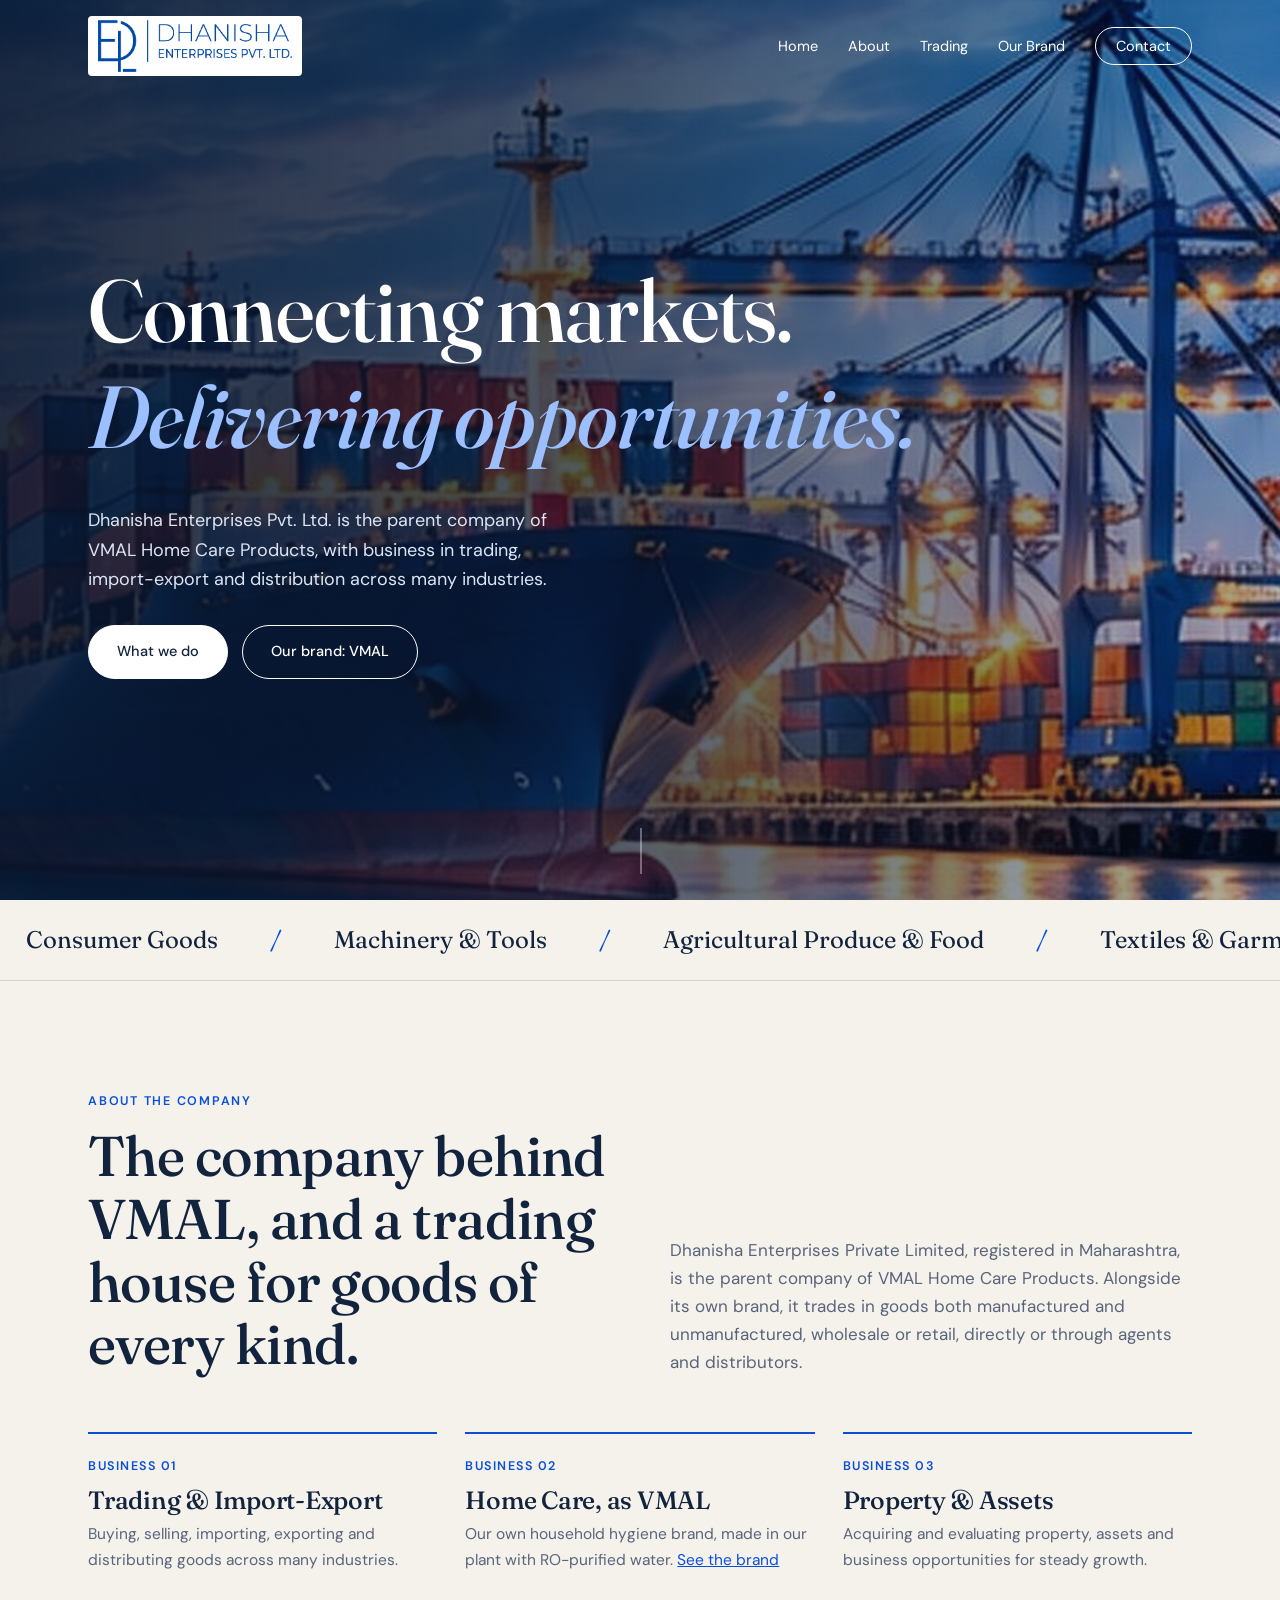
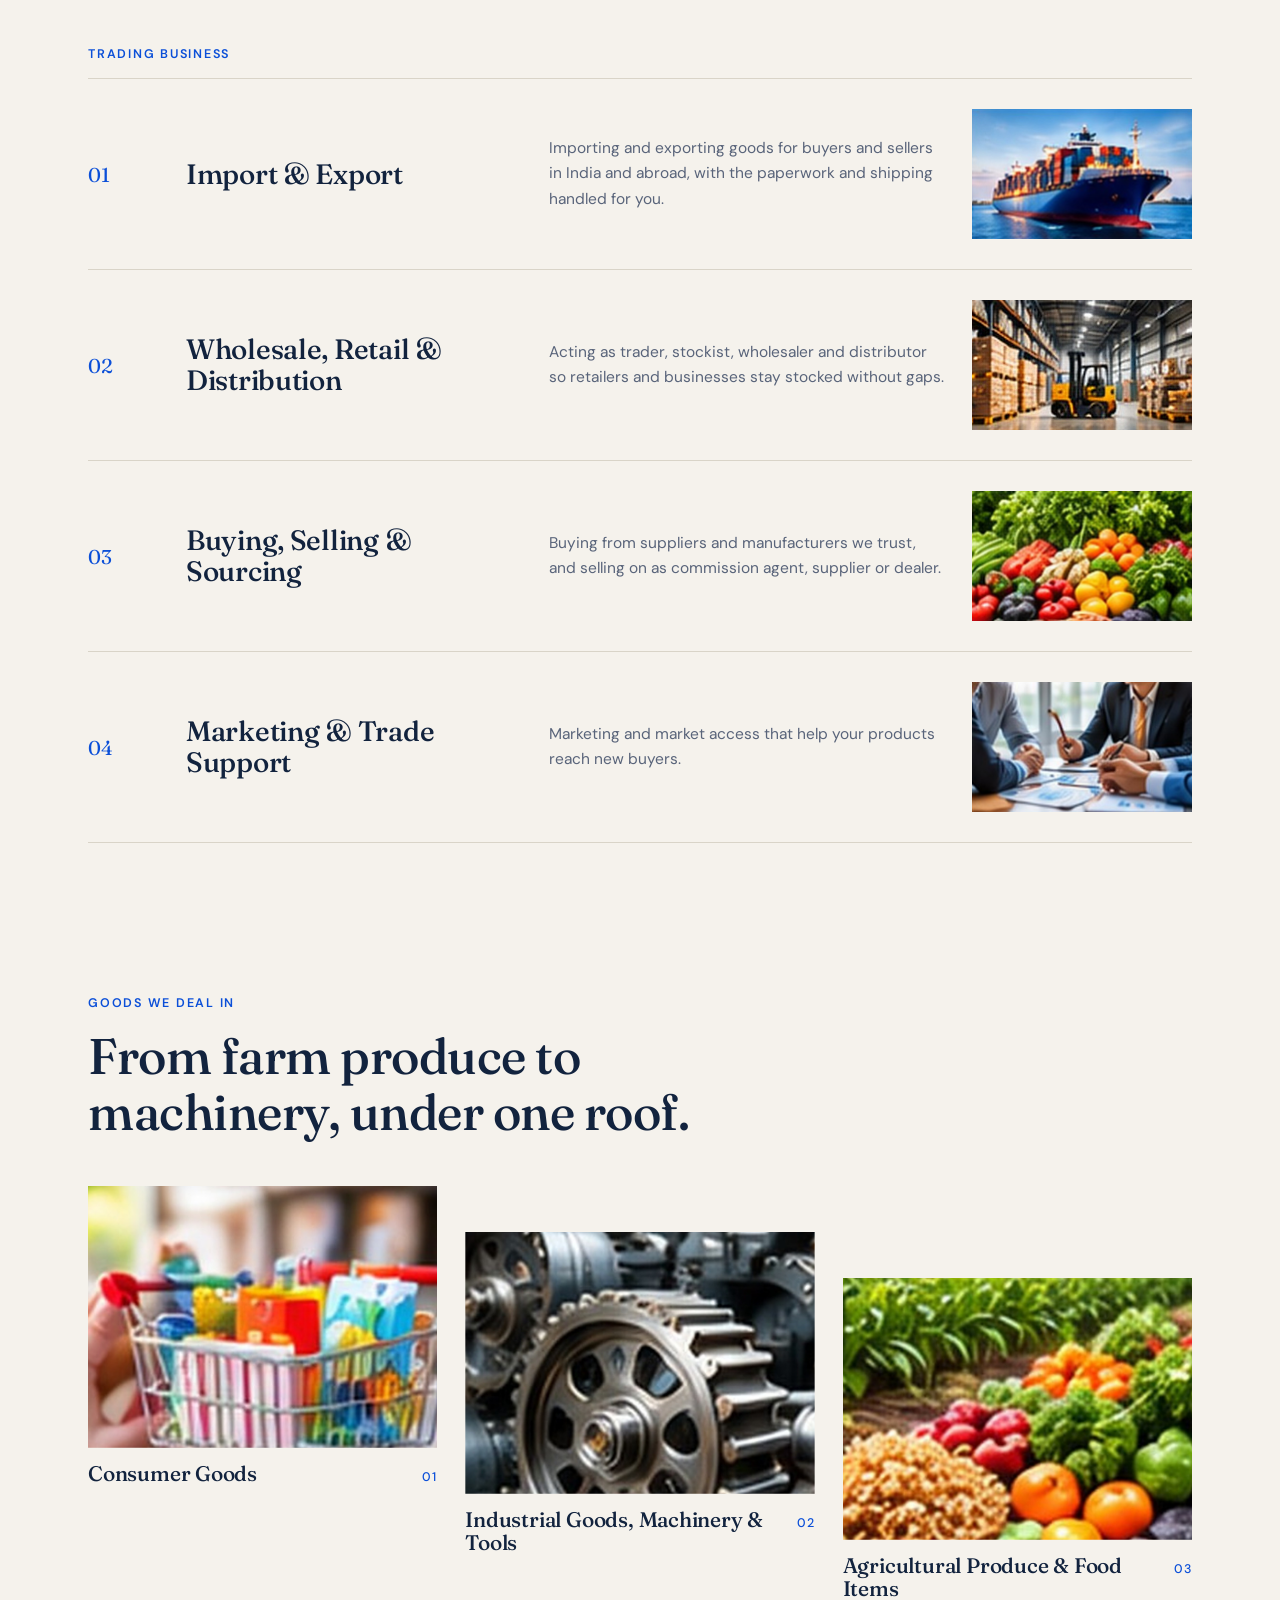
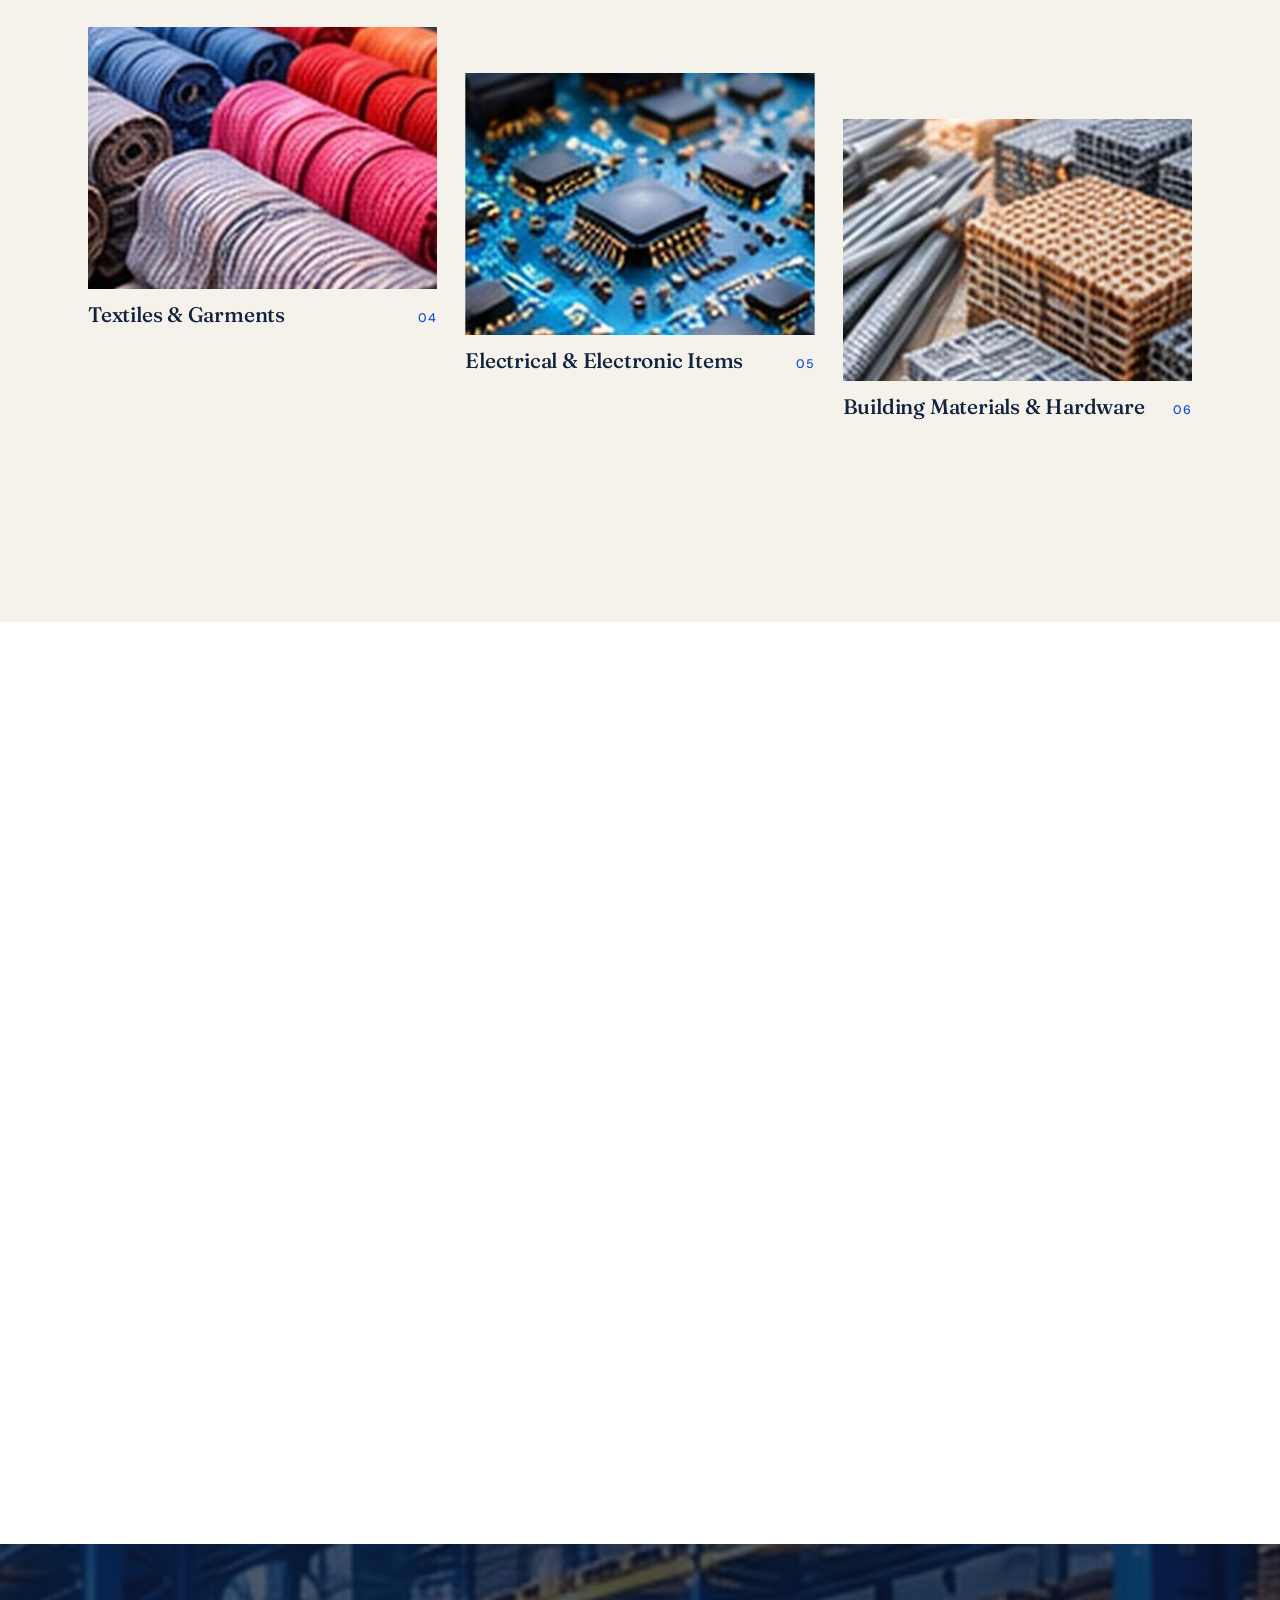
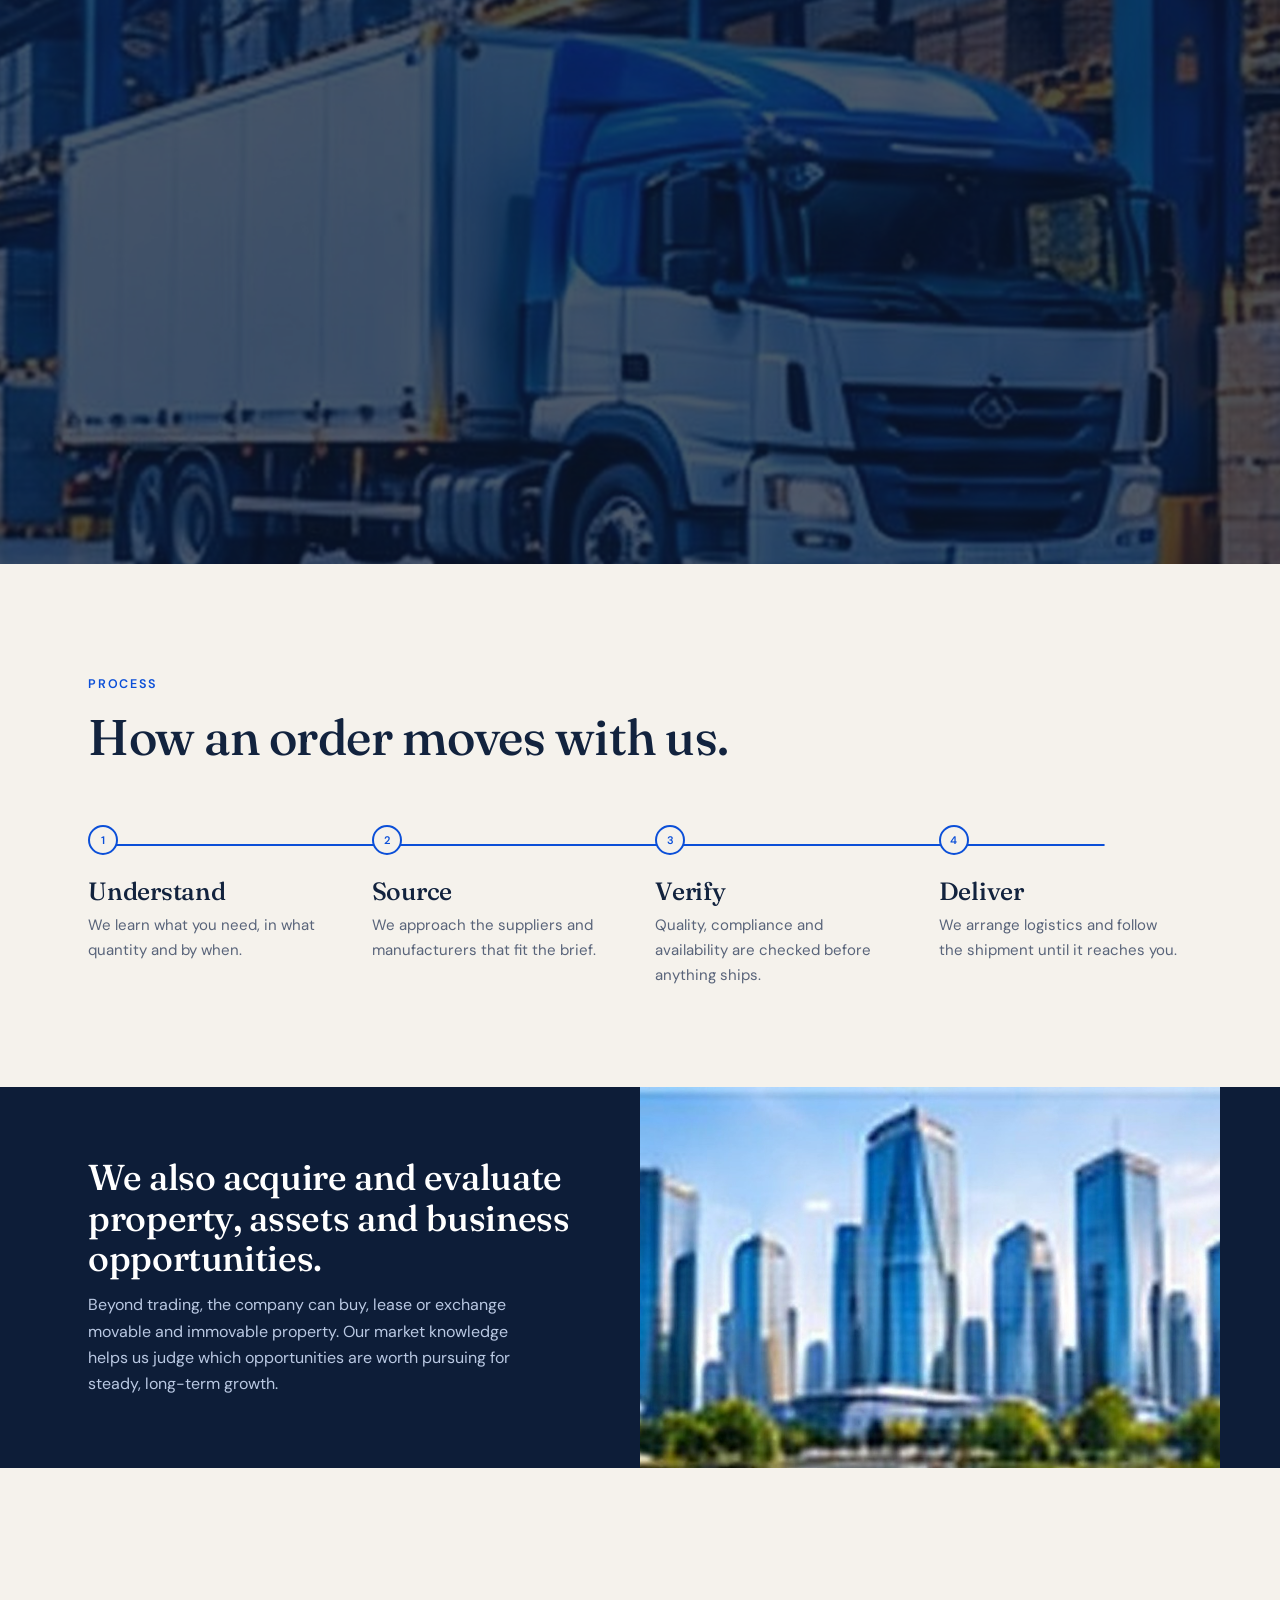
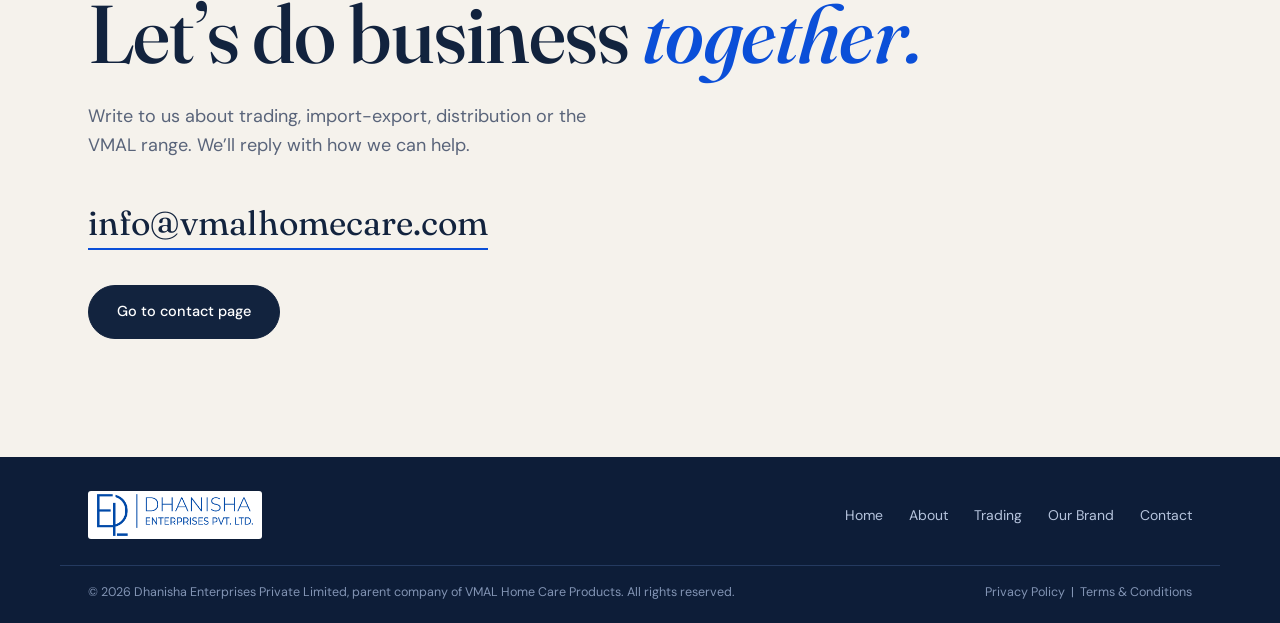
<file: index.html>
<!DOCTYPE html>
<html lang="en">
<head>
<meta charset="utf-8">
<title>Dhanisha Enterprises Pvt. Ltd. | Parent Company of VMAL Home Care</title>
<meta name="description" content="Dhanisha Enterprises Pvt. Ltd. is the parent company of VMAL Home Care Products, with business in trading, import-export and distribution across consumer goods, machinery, food, textiles, electricals and building materials.">
<meta name="viewport" content="width=device-width, initial-scale=1">
<link rel="preconnect" href="https://fonts.googleapis.com">
<link rel="preconnect" href="https://fonts.gstatic.com" crossorigin>
<link href="https://fonts.googleapis.com/css2?family=DM+Sans:wght@400;500;600&family=Fraunces:opsz,wght@9..144,400;9..144,500;9..144,600&display=swap" rel="stylesheet">
<link rel="stylesheet" href="style.css">
</head>
<body>

<header class="top" id="hd"><div class="wrap">
<a href="index.html"><img src="images/logo.png" alt="Dhanisha Enterprises Pvt. Ltd."></a>
<nav><a href="index.html">Home</a><a href="about.html">About</a><a href="index.html#products">Trading</a><a href="#vmal">Our Brand</a><a class="enq" href="contact.html">Contact</a></nav>
</div></header>

<section class="hero" id="top">
<div class="bgimg" data-speed=".1" role="img" aria-label="Cargo and shipping operations"></div>
<div class="wrap">
<h1><span class="ln"><span>Connecting markets.</span></span><span class="ln"><span>Delivering opportunities.</span></span></h1>
<div class="sub">
<p>Dhanisha Enterprises Pvt. Ltd. is the parent company of VMAL Home Care Products, with business in trading, import-export and distribution across many industries.</p>
<div class="cta-row"><a class="btn" href="#products">What we do</a><a class="btn ghost" href="https://vmal.in/" target="_blank" rel="noopener">Our brand: VMAL</a></div>
</div>
</div>
<span class="scrollcue" aria-hidden="true"></span>
</section>

<div class="ticker" aria-hidden="true"><div class="track" id="trk">
<span>Consumer Goods</span><span>Machinery &amp; Tools</span><span>Agricultural Produce &amp; Food</span><span>Textiles &amp; Garments</span><span>Electrical &amp; Electronics</span><span>Building Materials &amp; Hardware</span><span>Chemicals &amp; Plastics</span><span>Metals &amp; Furniture</span><span>VMAL Home Care</span>
</div></div>

<section class="what"><div class="wrap">
<div class="intro rv" id="about"><div><div class="eyebrow">About the company</div><h2>The company behind VMAL, and a trading house for goods of every kind.</h2></div>
<p>Dhanisha Enterprises Private Limited, registered in Maharashtra, is the parent company of VMAL Home Care Products. Alongside its own brand, it trades in goods both manufactured and unmanufactured, wholesale or retail, directly or through agents and distributors.</p></div>

<div class="verts rv">
<div><small>Business 01</small><h3>Trading &amp; Import-Export</h3><p>Buying, selling, importing, exporting and distributing goods across many industries.</p></div>
<div><small>Business 02</small><h3>Home Care, as VMAL</h3><p>Our own household hygiene brand, made in our plant with RO-purified water. <a href="https://vmal.in/" target="_blank" rel="noopener">See the brand</a></p></div>
<div><small>Business 03</small><h3>Property &amp; Assets</h3><p>Acquiring and evaluating property, assets and business opportunities for steady growth.</p></div>
</div>

<div class="eyebrow rv" id="products">Trading business</div>
<div class="row rv"><span class="n">01</span><h3>Import &amp; Export</h3><p>Importing and exporting goods for buyers and sellers in India and abroad, with the paperwork and shipping handled for you.</p><div class="th"><img src="images/card-trade.jpg" alt="Container ship carrying cargo" loading="lazy"></div></div>
<div class="row rv"><span class="n">02</span><h3>Wholesale, Retail &amp; Distribution</h3><p>Acting as trader, stockist, wholesaler and distributor so retailers and businesses stay stocked without gaps.</p><div class="th"><img src="images/card-warehouse.jpg" alt="Warehouse with forklift and stacked goods" loading="lazy"></div></div>
<div class="row rv"><span class="n">03</span><h3>Buying, Selling &amp; Sourcing</h3><p>Buying from suppliers and manufacturers we trust, and selling on as commission agent, supplier or dealer.</p><div class="th"><img src="images/card-sourcing.jpg" alt="Fresh agricultural produce" loading="lazy"></div></div>
<div class="row rv"><span class="n">04</span><h3>Marketing &amp; Trade Support</h3><p>Marketing and market access that help your products reach new buyers.</p><div class="th"><img src="images/card-support.jpg" alt="Business meeting over trade documents" loading="lazy"></div></div>
</div></section>

<section class="ind" id="industries"><div class="wrap">
<div class="eyebrow rv">Goods we deal in</div>
<h2 class="rv">From farm produce to machinery, under one roof.</h2>
<div class="mason">
<div class="it rv"><div class="pic imgrv"><img src="images/ind-consumer.jpg" alt="Shopping basket of consumer goods" loading="lazy"></div><h3>Consumer Goods <small>01</small></h3></div>
<div class="it rv"><div class="pic imgrv"><img src="images/ind-industrial.jpg" alt="Industrial machinery gears" loading="lazy"></div><h3>Industrial Goods, Machinery &amp; Tools <small>02</small></h3></div>
<div class="it rv"><div class="pic imgrv"><img src="images/ind-agri.jpg" alt="Agricultural produce and grains" loading="lazy"></div><h3>Agricultural Produce &amp; Food Items <small>03</small></h3></div>
<div class="it rv"><div class="pic imgrv"><img src="images/ind-textile.jpg" alt="Rolls of textile fabric" loading="lazy"></div><h3>Textiles &amp; Garments <small>04</small></h3></div>
<div class="it rv"><div class="pic imgrv"><img src="images/ind-electrical.jpg" alt="Electronic circuit board" loading="lazy"></div><h3>Electrical &amp; Electronic Items <small>05</small></h3></div>
<div class="it rv"><div class="pic imgrv"><img src="images/ind-building.jpg" alt="Steel bars and building materials" loading="lazy"></div><h3>Building Materials &amp; Hardware <small>06</small></h3></div>
</div>
<div class="chips rv"><span class="lbl">Also</span><span>Chemicals</span><span>Plastics</span><span>Metals</span><span>Furniture</span><span>Any other goods permitted by law</span></div>
</div></section>

<section class="brand" id="vmal"><div class="wrap">
<div class="ph rv"><img src="images/brand-vmal.jpg" alt="Household cleaning products in a shopping basket" loading="lazy"></div>
<div class="rv">
<div class="eyebrow">Our brand</div>
<h2>VMAL Home Care Products, a premium unit of Dhanisha Enterprises.</h2>
<div class="tag">A Cleaner Home, A Healthier You.</div>
<p>VMAL is the household hygiene brand of Dhanisha Enterprises, from floor protectants to antibacterial hand wash. Every bottle is produced in our own plant using RO-purified water, with long-lasting fragrance from essential oils.</p>
<ul class="plist"><li>Toilet Cleaner</li><li>Bathroom &amp; Tiles Cleaner</li><li>Floor Cleaner</li><li>Glass Cleaner</li><li>Phenyl</li><li>Power Dishwash Gel</li><li>Premium Hand Wash</li><li>Floor Mop &amp; Wiper</li></ul>
<a class="btn" href="https://vmal.in/" target="_blank" rel="noopener">Visit the VMAL website</a>
</div>
</div></section>

<section class="band"><div class="bgp" data-speed=".12"></div><div class="wrap rv">
<h2>One company, <em>many dependable supply lines.</em></h2>
<p>Trusted suppliers, consistent quality and deliveries that arrive when promised.</p>
<a class="btn" href="contact.html" data-req>Discuss your requirement</a>
</div></section>

<section class="proc" id="process"><div class="wrap">
<div class="eyebrow rv">Process</div>
<h2 class="rv">How an order moves with us.</h2>
<div class="route" id="route">
<svg viewBox="0 0 1000 12" preserveAspectRatio="none"><path d="M15 6 H985" vector-effect="non-scaling-stroke"/></svg>
<div class="steps">
<div class="st"><div class="dot">1</div><h3>Understand</h3><p>We learn what you need, in what quantity and by when.</p></div>
<div class="st"><div class="dot">2</div><h3>Source</h3><p>We approach the suppliers and manufacturers that fit the brief.</p></div>
<div class="st"><div class="dot">3</div><h3>Verify</h3><p>Quality, compliance and availability are checked before anything ships.</p></div>
<div class="st"><div class="dot">4</div><h3>Deliver</h3><p>We arrange logistics and follow the shipment until it reaches you.</p></div>
</div></div>
</div></section>

<section class="asset"><div class="wrap">
<div class="tx rv"><h3>We also acquire and evaluate property, assets and business opportunities.</h3><p>Beyond trading, the company can buy, lease or exchange movable and immovable property. Our market knowledge helps us judge which opportunities are worth pursuing for steady, long-term growth.</p></div>
<div class="ph"><img src="images/skyline.jpg" alt="City skyline with modern buildings" loading="lazy"></div>
</div></section>

<section class="contact" id="contact"><div class="wrap">
<h2 class="rv">Let’s do business <em>together.</em></h2>
<p class="rv">Write to us about trading, import-export, distribution or the VMAL range. We’ll reply with how we can help.</p>
<a class="mail rv" href="mailto:info@vmalhomecare.com">info@vmalhomecare.com</a>
<div class="rv" style="margin-top:34px"><a class="btn" href="contact.html">Go to contact page</a></div>
</div></section>

<footer><div class="wrap">
<img src="images/logo.png" alt="Dhanisha Enterprises">
<div><a href="index.html">Home</a><a href="about.html">About</a><a href="index.html#products">Trading</a><a href="#vmal">Our Brand</a><a href="contact.html">Contact</a></div>
</div>
<div class="wrap base"><span>© 2026 Dhanisha Enterprises Private Limited, parent company of VMAL Home Care Products. All rights reserved.</span><span>Privacy Policy &nbsp;|&nbsp; Terms &amp; Conditions</span></div></footer>

<script>
(function(){
  var hd=document.getElementById('hd');
  var trk=document.getElementById('trk');
  trk.innerHTML+=trk.innerHTML; // duplicate for seamless loop

  var io=new IntersectionObserver(function(es){
    es.forEach(function(e){
      if(!e.isIntersecting)return;
      var t=e.target;
      var sib=Array.prototype.indexOf.call(t.parentElement.children,t);
      t.style.transitionDelay=Math.min(sib%4,3)*90+'ms';
      t.classList.add('in');
      var p=t.querySelector('.imgrv');if(p)p.classList.add('in');
      io.unobserve(t);
    });
  },{threshold:.15});
  document.querySelectorAll('.rv').forEach(function(el){io.observe(el)});

  var ro=new IntersectionObserver(function(es){
    es.forEach(function(e){if(e.isIntersecting){e.target.classList.add('in');ro.unobserve(e.target)}});
  },{threshold:.35});
  ro.observe(document.getElementById('route'));

  var par=[].slice.call(document.querySelectorAll('[data-speed]'));
  var tick=false;
  function frame(){
    var y=window.scrollY;
    hd.classList.toggle('stuck',y>30);
    par.forEach(function(el){
      var r=el.parentElement.getBoundingClientRect();
      if(r.bottom<0||r.top>innerHeight)return;
      var off=(r.top+r.height/2-innerHeight/2)*parseFloat(el.dataset.speed);
      el.style.transform='translate3d(0,'+off.toFixed(1)+'px,0)';
    });
    tick=false;
  }
  window.addEventListener('scroll',function(){if(!tick){tick=true;requestAnimationFrame(frame)}},{passive:true});
  frame();
})();
</script>
<script src="modal.js"></script>
</body>
</html>
</file>
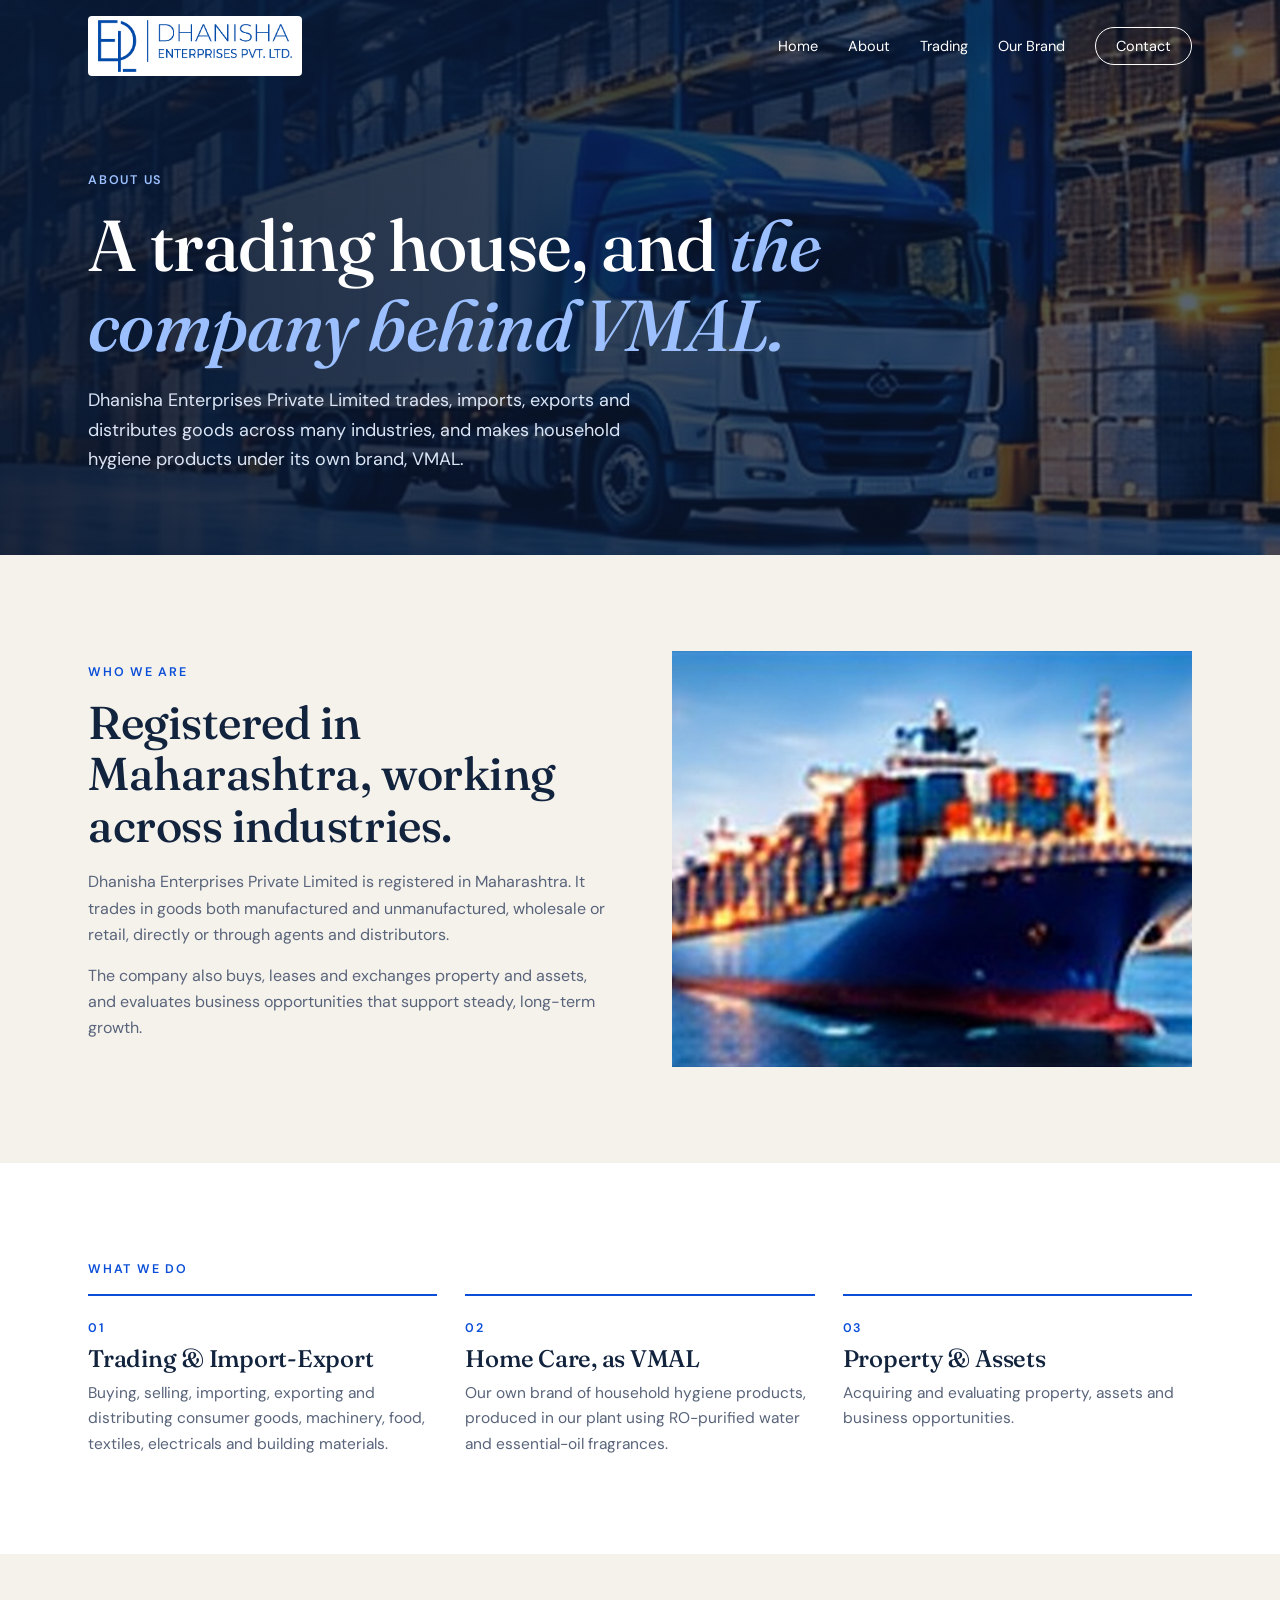
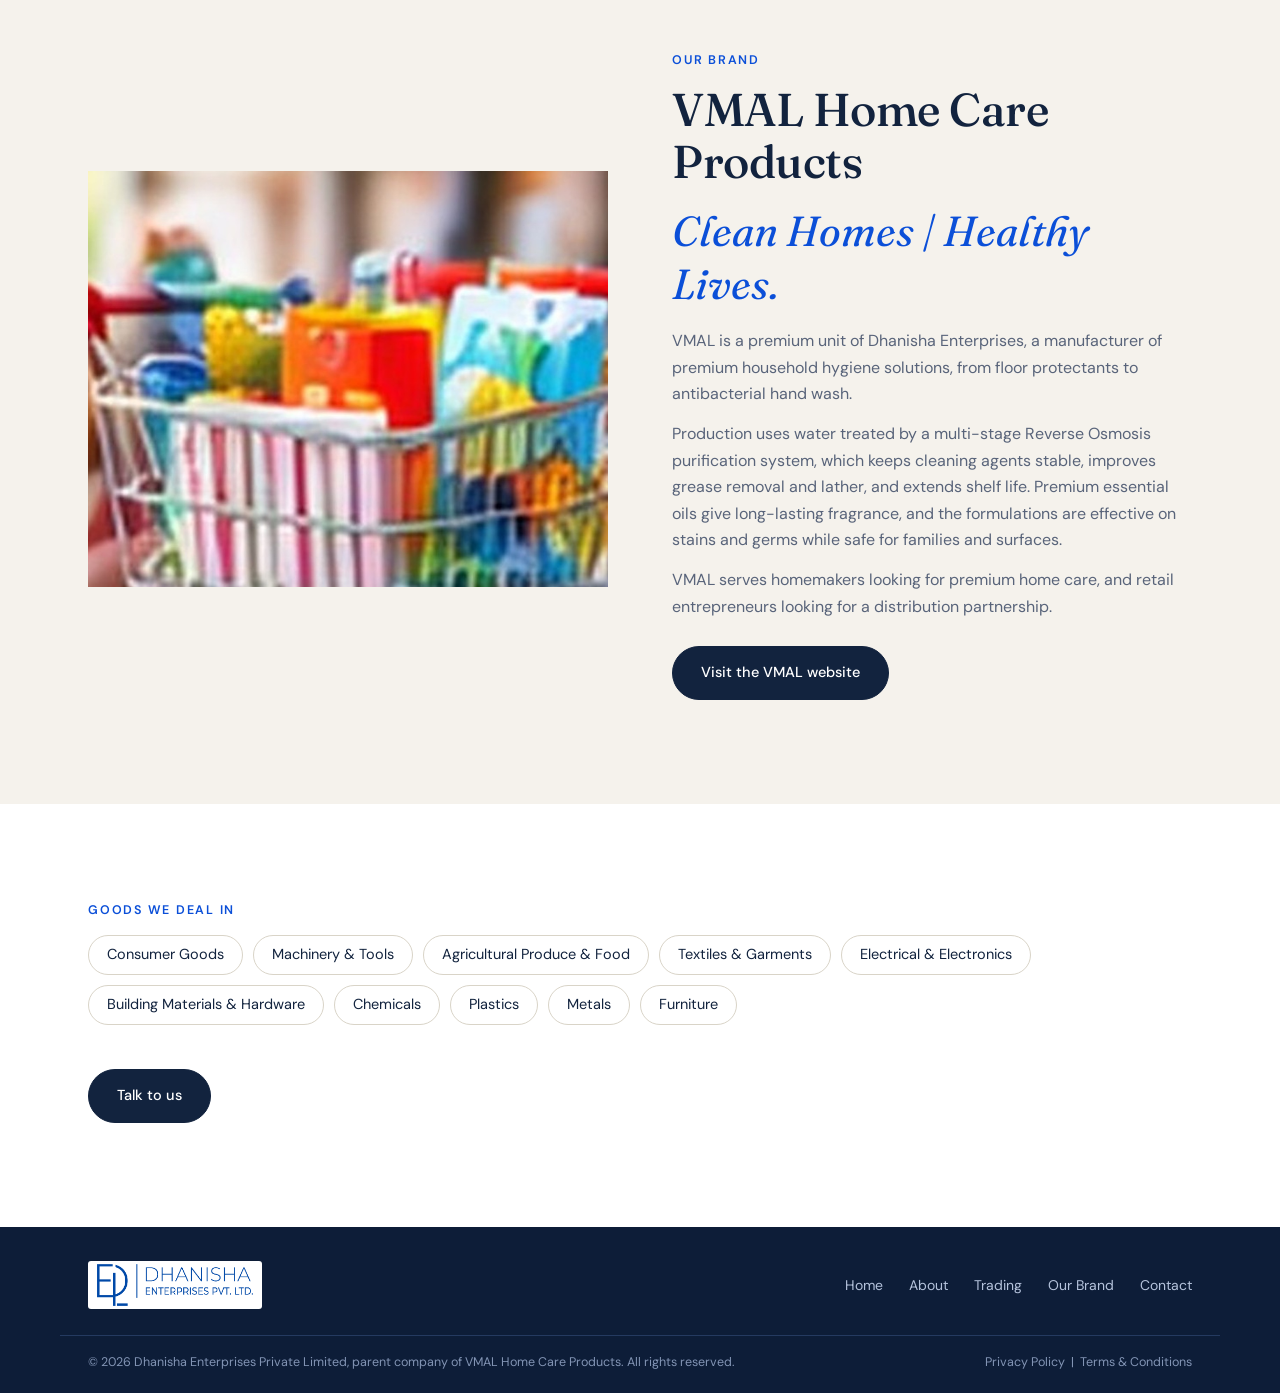
<file: about.html>
<!DOCTYPE html>
<html lang="en">
<head>
<meta charset="utf-8">
<title>About Us | Dhanisha Enterprises Pvt. Ltd.</title>
<meta name="description" content="About Dhanisha Enterprises Pvt. Ltd., trading and import-export company and parent of VMAL Home Care Products.">
<meta name="viewport" content="width=device-width, initial-scale=1">
<link rel="preconnect" href="https://fonts.googleapis.com">
<link rel="preconnect" href="https://fonts.gstatic.com" crossorigin>
<link href="https://fonts.googleapis.com/css2?family=DM+Sans:wght@400;500;600&family=Fraunces:opsz,wght@9..144,400;9..144,500;9..144,600&display=swap" rel="stylesheet">
<link rel="stylesheet" href="style.css">
</head>
<body>
<header class="top" id="hd"><div class="wrap">
<a href="index.html"><img src="images/logo.png" alt="Dhanisha Enterprises Pvt. Ltd."></a>
<nav><a href="index.html">Home</a><a href="about.html">About</a><a href="index.html#products">Trading</a><a href="index.html#vmal">Our Brand</a><a class="enq" href="contact.html">Contact</a></nav>
</div></header>

<section class="phead"><div class="wrap">
<div class="eyebrow">About us</div>
<h1>A trading house, and <em>the company behind VMAL.</em></h1>
<p>Dhanisha Enterprises Private Limited trades, imports, exports and distributes goods across many industries, and makes household hygiene products under its own brand, VMAL.</p>
</div></section>

<section class="sec"><div class="wrap split">
<div class="rv"><div class="eyebrow">Who we are</div>
<h2>Registered in Maharashtra, working across industries.</h2>
<p>Dhanisha Enterprises Private Limited is registered in Maharashtra. It trades in goods both manufactured and unmanufactured, wholesale or retail, directly or through agents and distributors.</p>
<p>The company also buys, leases and exchanges property and assets, and evaluates business opportunities that support steady, long-term growth.</p></div>
<div class="ph rv"><img src="images/card-trade.jpg" alt="Container ship carrying cargo"></div>
</div></section>

<section class="sec white"><div class="wrap">
<div class="eyebrow rv">What we do</div>
<div class="facts rv">
<div><small class="eyebrow">01</small><h3>Trading &amp; Import-Export</h3><p>Buying, selling, importing, exporting and distributing consumer goods, machinery, food, textiles, electricals and building materials.</p></div>
<div><small class="eyebrow">02</small><h3>Home Care, as VMAL</h3><p>Our own brand of household hygiene products, produced in our plant using RO-purified water and essential-oil fragrances.</p></div>
<div><small class="eyebrow">03</small><h3>Property &amp; Assets</h3><p>Acquiring and evaluating property, assets and business opportunities.</p></div>
</div></div></section>

<section class="sec"><div class="wrap split">
<div class="ph rv"><img src="images/brand-vmal.jpg" alt="Household cleaning products in a shopping basket"></div>
<div class="rv"><div class="eyebrow">Our brand</div>
<h2>VMAL Home Care Products</h2>
<div class="tagline" style="margin-bottom:18px">Clean Homes | Healthy Lives.</div>
<p>VMAL is a premium unit of Dhanisha Enterprises, a manufacturer of premium household hygiene solutions, from floor protectants to antibacterial hand wash.</p>
<p>Production uses water treated by a multi-stage Reverse Osmosis purification system, which keeps cleaning agents stable, improves grease removal and lather, and extends shelf life. Premium essential oils give long-lasting fragrance, and the formulations are effective on stains and germs while safe for families and surfaces.</p>
<p>VMAL serves homemakers looking for premium home care, and retail entrepreneurs looking for a distribution partnership.</p>
<a class="btn" href="https://vmal.in/" target="_blank" rel="noopener" style="margin-top:12px">Visit the VMAL website</a></div>
</div></section>

<section class="sec white"><div class="wrap">
<div class="eyebrow rv">Goods we deal in</div>
<div class="chips rv" style="margin-top:0"><span>Consumer Goods</span><span>Machinery &amp; Tools</span><span>Agricultural Produce &amp; Food</span><span>Textiles &amp; Garments</span><span>Electrical &amp; Electronics</span><span>Building Materials &amp; Hardware</span><span>Chemicals</span><span>Plastics</span><span>Metals</span><span>Furniture</span></div>
<div class="rv" style="margin-top:44px"><a class="btn" href="contact.html" data-req>Talk to us</a></div>
</div></section>

<footer><div class="wrap">
<img src="images/logo.png" alt="Dhanisha Enterprises">
<div><a href="index.html">Home</a><a href="about.html">About</a><a href="index.html#products">Trading</a><a href="index.html#vmal">Our Brand</a><a href="contact.html">Contact</a></div>
</div>
<div class="wrap base"><span>© 2026 Dhanisha Enterprises Private Limited, parent company of VMAL Home Care Products. All rights reserved.</span><span>Privacy Policy &nbsp;|&nbsp; Terms &amp; Conditions</span></div></footer>
<script>
(function(){var hd=document.getElementById('hd');function f(){hd.classList.toggle('stuck',window.scrollY>30)}window.addEventListener('scroll',f,{passive:true});f();
var io=new IntersectionObserver(function(es){es.forEach(function(e){if(e.isIntersecting){e.target.classList.add('in');io.unobserve(e.target)}})},{threshold:.12});
document.querySelectorAll('.rv').forEach(function(el){io.observe(el)});})();
</script>
<script src="modal.js"></script>
</body>
</html>
</file>
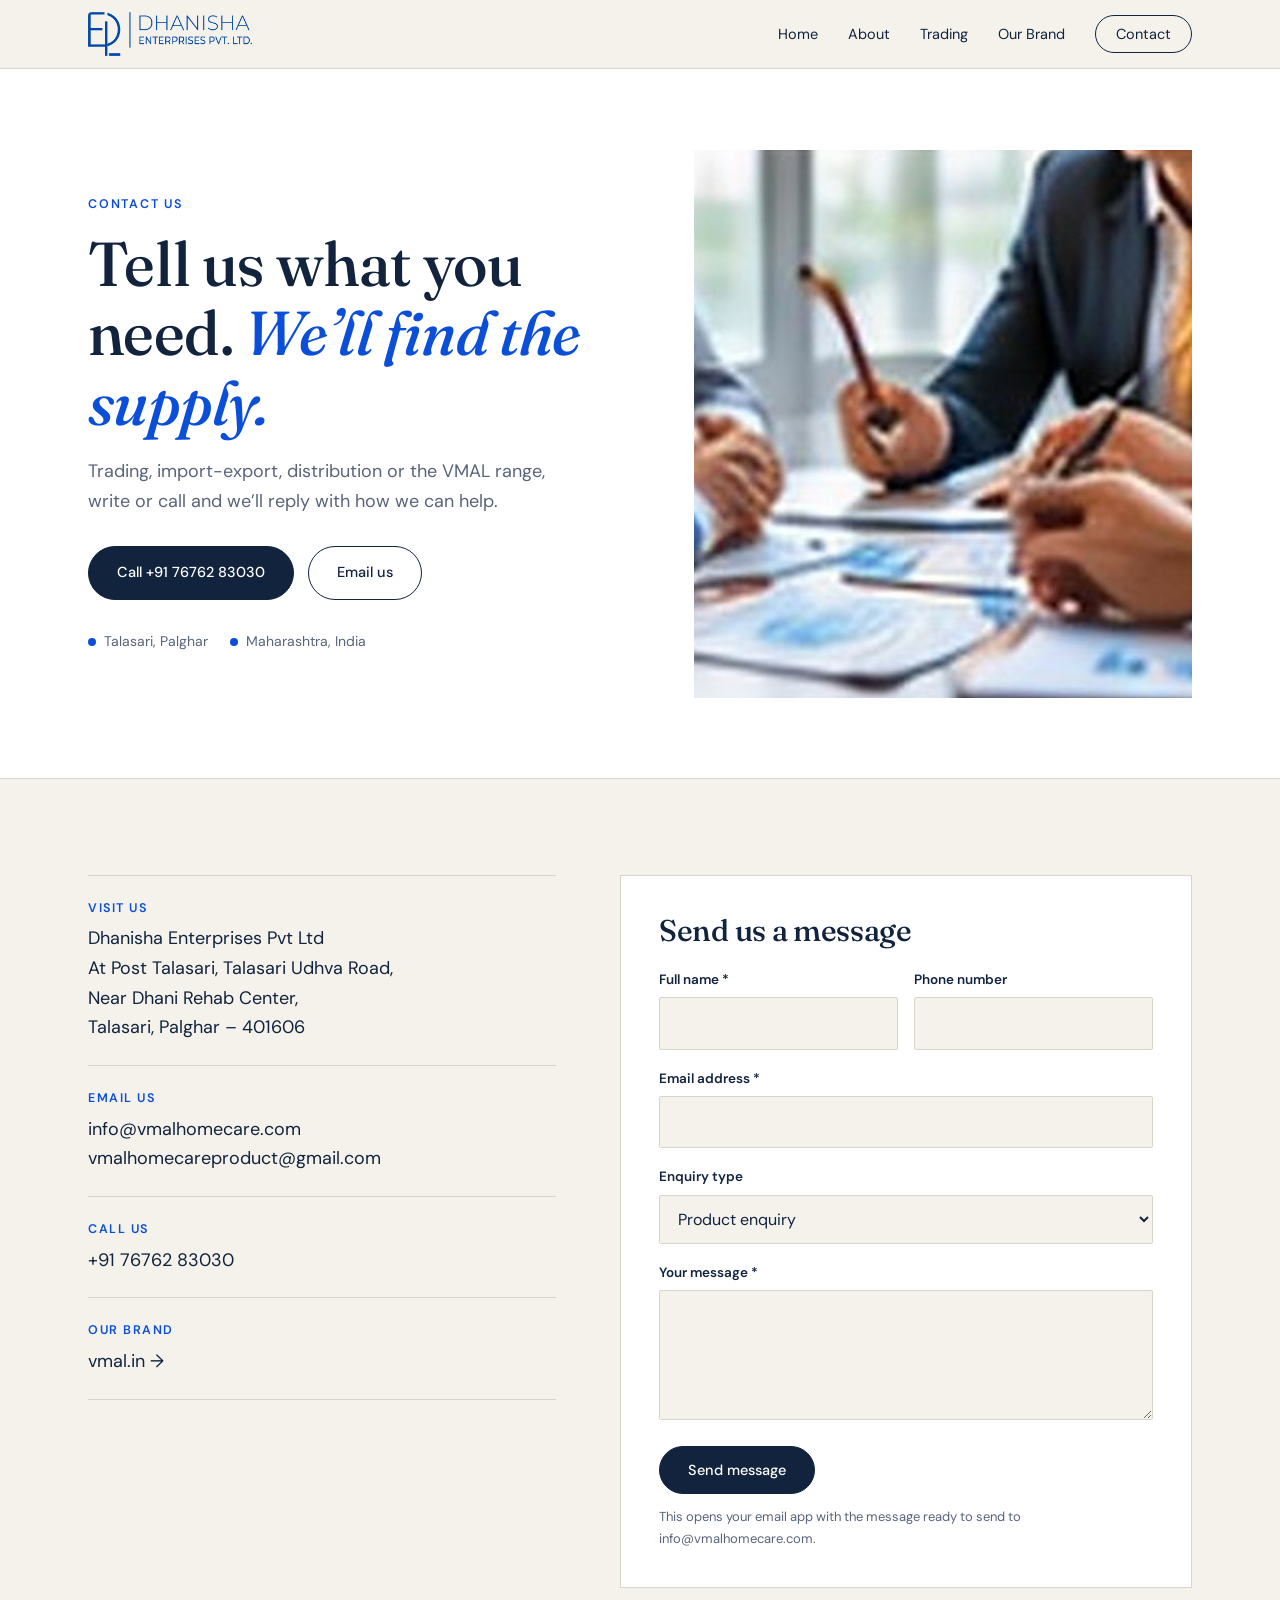
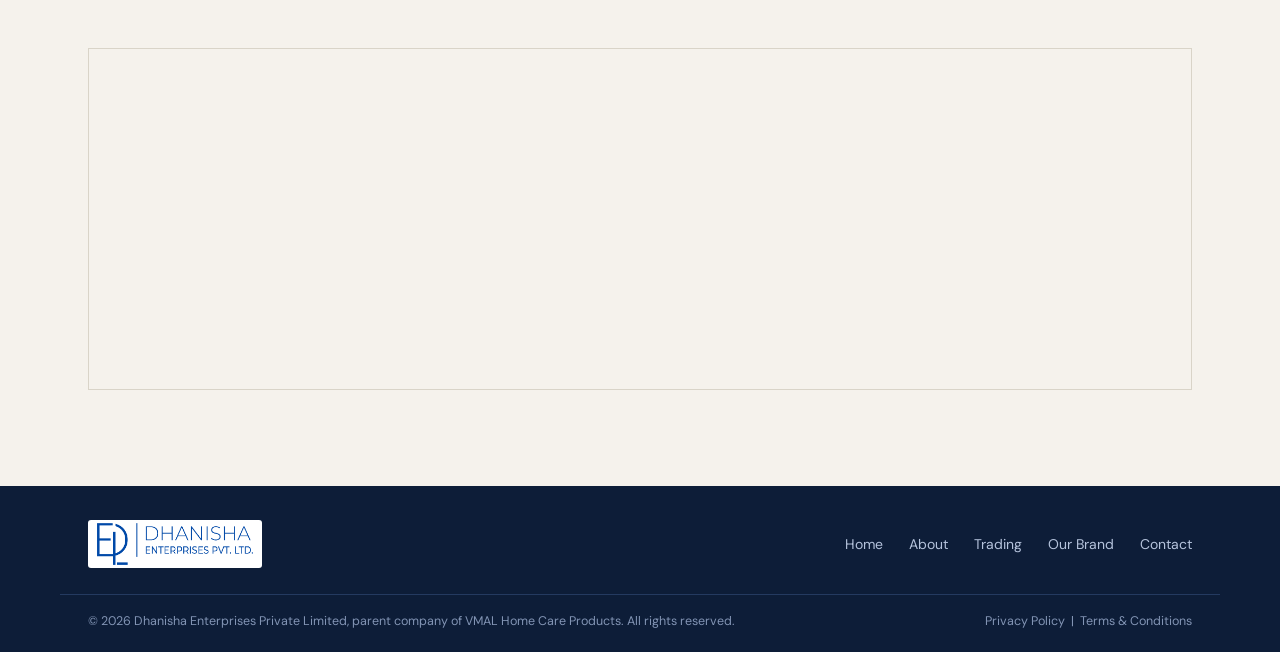
<file: contact.html>
<!DOCTYPE html>
<html lang="en">
<head>
<meta charset="utf-8">
<title>Contact Us | Dhanisha Enterprises Pvt. Ltd.</title>
<meta name="description" content="Contact Dhanisha Enterprises Pvt. Ltd., Talasari, Palghar. Enquiries on trading, import-export, distribution and VMAL Home Care.">
<meta name="viewport" content="width=device-width, initial-scale=1">
<link rel="preconnect" href="https://fonts.googleapis.com">
<link rel="preconnect" href="https://fonts.gstatic.com" crossorigin>
<link href="https://fonts.googleapis.com/css2?family=DM+Sans:wght@400;500;600&family=Fraunces:opsz,wght@9..144,400;9..144,500;9..144,600&display=swap" rel="stylesheet">
<link rel="stylesheet" href="style.css">
</head>
<body>
<header class="top stuck" id="hd"><div class="wrap">
<a href="index.html"><img src="images/logo.png" alt="Dhanisha Enterprises Pvt. Ltd."></a>
<nav><a href="index.html">Home</a><a href="about.html">About</a><a href="index.html#products">Trading</a><a href="index.html#vmal">Our Brand</a><a class="enq" href="contact.html">Contact</a></nav>
</div></header>

<section class="chero"><div class="wrap">
<div class="ct">
<div class="eyebrow">Contact us</div>
<h1>Tell us what you need. <em>We’ll find the supply.</em></h1>
<p>Trading, import-export, distribution or the VMAL range, write or call and we’ll reply with how we can help.</p>
<div class="quick"><a class="btn" href="tel:+917676283030">Call +91 76762 83030</a><a class="btn ghost" href="mailto:info@vmalhomecare.com">Email us</a></div>
<ul class="meta"><li>Talasari, Palghar</li><li>Maharashtra, India</li></ul>
</div>
<div class="cimg"><img src="images/card-support.jpg" alt="Business meeting over trade documents"></div>
</div></section>

<section class="sec"><div class="wrap">
<div class="cgrid">
<div class="cinfo rv">
<div class="item"><small>Visit us</small><address>Dhanisha Enterprises Pvt Ltd<br>At Post Talasari, Talasari Udhva Road,<br>Near Dhani Rehab Center,<br>Talasari, Palghar – 401606</address></div>
<div class="item"><small>Email us</small><a href="mailto:info@vmalhomecare.com">info@vmalhomecare.com</a><a href="mailto:vmalhomecareproduct@gmail.com">vmalhomecareproduct@gmail.com</a></div>
<div class="item"><small>Call us</small><a href="tel:+917676283030">+91 76762 83030</a></div>
<div class="item"><small>Our brand</small><a href="https://vmal.in/" target="_blank" rel="noopener">vmal.in &rarr;</a></div>
</div>
<form class="cf rv" id="cf">
<h2>Send us a message</h2>
<div class="two">
<div class="fld"><label for="n">Full name *</label><input id="n" required></div>
<div class="fld"><label for="p">Phone number</label><input id="p" type="tel"></div>
</div>
<div class="fld"><label for="e">Email address *</label><input id="e" type="email" required></div>
<div class="fld"><label for="t">Enquiry type</label><select id="t"><option>Product enquiry</option><option>Dealer / bulk order</option><option>Trading / import-export</option><option>Feedback or complaint</option><option>Other</option></select></div>
<div class="fld"><label for="m">Your message *</label><textarea id="m" required></textarea></div>
<button class="btn" type="submit">Send message</button>
<p class="note">This opens your email app with the message ready to send to info@vmalhomecare.com.</p>
</form>
</div>
<div class="map rv"><iframe title="Map of Talasari, Palghar" loading="lazy" src="https://www.openstreetmap.org/export/embed.html?bbox=72.85%2C19.90%2C73.00%2C20.00&amp;layer=mapnik"></iframe></div>
</div></section>

<footer><div class="wrap">
<img src="images/logo.png" alt="Dhanisha Enterprises">
<div><a href="index.html">Home</a><a href="about.html">About</a><a href="index.html#products">Trading</a><a href="index.html#vmal">Our Brand</a><a href="contact.html">Contact</a></div>
</div>
<div class="wrap base"><span>© 2026 Dhanisha Enterprises Private Limited, parent company of VMAL Home Care Products. All rights reserved.</span><span>Privacy Policy &nbsp;|&nbsp; Terms &amp; Conditions</span></div></footer>
<script>
(function(){var hd=document.getElementById('hd');function f(){hd.classList.add('stuck')}window.addEventListener('scroll',f,{passive:true});f();
var io=new IntersectionObserver(function(es){es.forEach(function(e){if(e.isIntersecting){e.target.classList.add('in');io.unobserve(e.target)}})},{threshold:.12});
document.querySelectorAll('.rv').forEach(function(el){io.observe(el)});})();
document.getElementById('cf').addEventListener('submit',function(ev){ev.preventDefault();
var v=function(i){return document.getElementById(i).value};
var body='Name: '+v('n')+'\nPhone: '+v('p')+'\nEmail: '+v('e')+'\nEnquiry type: '+v('t')+'\n\n'+v('m');
location.href='mailto:info@vmalhomecare.com?subject='+encodeURIComponent(v('t')+' - '+v('n'))+'&body='+encodeURIComponent(body);});
</script>
</body>
</html>
</file>
<file: style.css>
:root{--paper:#f5f2ec;--ink:#12233e;--mute:#59647a;--line:#d9d4c8;--blue:#0b4fd8;--navy:#0d1d38}
*{box-sizing:border-box;margin:0;padding:0}
html{scroll-behavior:smooth;scroll-padding-top:84px}
body{font-family:'DM Sans',Arial,sans-serif;background:var(--paper);color:var(--ink);line-height:1.65;font-size:16px;overflow-x:hidden}
img{max-width:100%;display:block}
a{color:inherit}
.wrap{max-width:1160px;margin:0 auto;padding:0 28px}
h1,h2,h3{font-family:Fraunces,Georgia,serif;font-weight:500;line-height:1.12;letter-spacing:-.01em}
.eyebrow{font-size:12.5px;letter-spacing:.14em;text-transform:uppercase;color:var(--blue);font-weight:600;margin-bottom:14px}

/* ---------- header ---------- */
header.top{position:fixed;inset:0 0 auto 0;z-index:60;background:rgba(245,242,236,.0);transition:background .35s,box-shadow .35s}
header.top .wrap{display:flex;align-items:center;justify-content:space-between;height:92px;transition:height .35s}
header.top img{height:60px;width:auto;transition:height .35s,background .35s,padding .35s;background:#fff;padding:4px 10px;border-radius:4px}
header.top.stuck{background:rgba(245,242,236,.96);box-shadow:0 1px 0 var(--line)}
header.top.stuck .wrap{height:68px}
header.top.stuck img{height:44px;background:transparent;padding:0}
nav a{font-size:14.5px;text-decoration:none;margin-left:30px;position:relative;padding:4px 0;color:#fff;transition:color .3s}
header.top.stuck nav a{color:var(--ink)}
nav a:not(.enq)::after{content:"";position:absolute;left:0;right:0;bottom:0;height:1.5px;background:currentColor;transform:scaleX(0);transform-origin:right;transition:transform .35s}
nav a:not(.enq):hover::after{transform:scaleX(1);transform-origin:left}
nav a.enq{border:1.5px solid currentColor;padding:9px 20px;border-radius:40px;transition:background .3s,color .3s}
nav a.enq:hover{background:#fff;color:var(--ink)}
header.top.stuck nav a.enq:hover{background:var(--ink);color:var(--paper)}

/* ---------- hero ---------- */
.hero{position:relative;min-height:100vh;min-height:100svh;display:flex;align-items:center;color:#fff;overflow:hidden;background:var(--navy)}
.hero .bgimg{position:absolute;left:0;top:-8%;width:100%;height:116%;background:url(images/hero.jpg) center/cover no-repeat;will-change:transform;animation:settle 2.4s cubic-bezier(.2,.7,.2,1) both}
@keyframes settle{from{transform:scale(1.12)}to{transform:scale(1)}}
.hero::before{content:"";position:absolute;inset:0;z-index:1;background:linear-gradient(90deg,rgba(9,22,45,.9) 0%,rgba(9,22,45,.7) 48%,rgba(9,22,45,.3) 100%)}
.hero .wrap{position:relative;z-index:2;padding-top:130px;padding-bottom:90px;width:100%}
.hero h1{font-size:clamp(42px,7vw,88px);max-width:860px;color:#fff}
.hero h1 .ln{display:block;overflow:hidden;padding-bottom:.08em}
.hero h1 .ln>span{display:block;transform:translateY(110%);animation:rise 1s .3s cubic-bezier(.2,.7,.2,1) forwards}
.hero h1 .ln:nth-child(2)>span{animation-delay:.45s;font-style:italic;color:#9cc0ff}
@keyframes rise{to{transform:none}}
.hero .sub{margin:34px 0 0;opacity:0;animation:fade 1s .9s forwards}
.hero .sub p{max-width:500px;font-size:18px;color:#dbe5f5;margin-bottom:30px}
@keyframes fade{to{opacity:1}}
.cta-row{display:flex;gap:14px;flex-wrap:wrap}
.btn{display:inline-block;text-decoration:none;font-size:14.5px;font-weight:500;padding:14px 28px;border-radius:40px;background:var(--ink);color:#fff;border:1.5px solid var(--ink);position:relative;overflow:hidden;z-index:0;transition:color .35s}
.btn::before{content:"";position:absolute;inset:0;background:var(--blue);transform:translateY(101%);transition:transform .4s cubic-bezier(.2,.7,.2,1);z-index:-1}
.btn:hover::before{transform:none}
.hero .btn{background:#fff;color:var(--ink);border-color:#fff}
.hero .btn::before{background:#9cc0ff}
.hero .btn.ghost{background:transparent;color:#fff}
.hero .btn.ghost::before{background:#fff}
.hero .btn.ghost:hover{color:var(--ink)}
.scrollcue{position:absolute;z-index:2;left:50%;bottom:26px;width:1.5px;height:46px;background:rgba(255,255,255,.35);overflow:hidden}
.scrollcue::after{content:"";position:absolute;left:0;top:-50%;width:100%;height:50%;background:#fff;animation:cue 2s ease-in-out infinite}
@keyframes cue{to{top:110%}}

/* ---------- ticker ---------- */
.ticker{border-bottom:1px solid var(--line);overflow:hidden;white-space:nowrap;padding:20px 0;background:var(--paper)}
.ticker .track{display:inline-flex;animation:slide 38s linear infinite}
.ticker:hover .track{animation-play-state:paused}
.ticker span{font-family:Fraunces,Georgia,serif;font-size:24px;padding:0 26px;color:var(--ink)}
.ticker span::after{content:"/";color:var(--blue);margin-left:52px}
@keyframes slide{to{transform:translateX(-50%)}}

/* ---------- reveal ---------- */
.rv{opacity:0;transform:translateY(34px);transition:opacity .9s ease,transform .9s cubic-bezier(.2,.7,.2,1)}
.rv.in{opacity:1;transform:none}
.imgrv{clip-path:inset(0 100% 0 0);transition:clip-path 1.1s cubic-bezier(.2,.7,.2,1)}
.imgrv.in{clip-path:inset(0 0 0 0)}

/* ---------- what we do ---------- */
.what{padding:110px 0 60px}
.what .intro{display:grid;grid-template-columns:1fr 1fr;gap:60px;align-items:end;margin-bottom:56px}
.what h2{font-size:clamp(34px,4.6vw,56px)}
.what .intro p{color:var(--mute);font-size:17px}
.row{display:grid;grid-template-columns:70px 1.1fr 1.3fr 220px;gap:28px;align-items:center;padding:30px 0;border-top:1px solid var(--line);transition:background .4s,padding .4s}
.row:last-child{border-bottom:1px solid var(--line)}
.row:hover{background:rgba(11,79,216,.045);padding-left:14px;padding-right:14px}
.row .n{font-family:Fraunces,Georgia,serif;font-size:20px;color:var(--blue)}
.row h3{font-size:28px}
.row p{color:var(--mute);font-size:15.5px}
.row .th{height:130px;overflow:hidden}
.row .th img{width:100%;height:100%;object-fit:cover;transition:transform .9s cubic-bezier(.2,.7,.2,1)}
.row:hover .th img{transform:scale(1.08)}

/* ---------- industries ---------- */
.ind{padding:90px 0 100px}
.ind h2{font-size:clamp(32px,4.2vw,50px);margin-bottom:46px;max-width:620px}
.mason{display:grid;grid-template-columns:repeat(3,1fr);gap:26px 28px;align-items:start}
.it:nth-child(3n+2){margin-top:46px}
.it:nth-child(3n){margin-top:92px}
.it .pic{overflow:hidden;aspect-ratio:4/3}
.it .pic img{width:100%;height:100%;object-fit:cover;transition:transform 1s cubic-bezier(.2,.7,.2,1)}
.it:hover .pic img{transform:scale(1.07)}
.it h3{font-size:21px;margin-top:14px;display:flex;justify-content:space-between;gap:10px;align-items:baseline}
.it h3 small{font-family:'DM Sans',sans-serif;font-size:12.5px;color:var(--blue);letter-spacing:.08em}

.verts{display:grid;grid-template-columns:repeat(3,1fr);gap:28px;margin:0 0 70px}
.verts div{border-top:2px solid var(--blue);padding-top:18px}
.verts small{font-size:12.5px;letter-spacing:.12em;text-transform:uppercase;color:var(--blue);font-weight:600}
.verts h3{font-size:25px;margin:8px 0 8px}
.verts p{color:var(--mute);font-size:15.5px}
.verts a{color:var(--blue)}
.chips{display:flex;flex-wrap:wrap;align-items:center;gap:10px;margin-top:64px}
.chips .lbl{font-size:14px;color:var(--mute);margin-right:6px}
.chips span:not(.lbl){border:1.5px solid var(--line);padding:7px 18px;border-radius:40px;font-size:14.5px;background:#fff;transition:border-color .3s,color .3s}
.chips span:not(.lbl):hover{border-color:var(--blue);color:var(--blue)}

/* ---------- own brand (VMAL) ---------- */
.brand{background:#fff}
.brand .wrap{display:grid;grid-template-columns:1fr 1fr;gap:64px;align-items:center;padding-top:100px;padding-bottom:100px}
.brand .ph{overflow:hidden;aspect-ratio:4/3.3}
.brand .ph img{width:100%;height:100%;object-fit:cover;transition:transform 1.2s cubic-bezier(.2,.7,.2,1)}
.brand .ph:hover img{transform:scale(1.05)}
.brand h2{font-size:clamp(32px,4.2vw,50px);margin-bottom:14px}
.brand .tag{font-family:Fraunces,Georgia,serif;font-style:italic;color:var(--blue);font-size:21px;margin-bottom:18px}
.brand p{color:var(--mute);margin-bottom:12px;max-width:520px}
.plist{display:grid;grid-template-columns:1fr 1fr;gap:0 28px;margin:22px 0 32px;list-style:none;max-width:520px}
.plist li{padding:9px 0;border-top:1px solid var(--line);font-size:15px}

/* ---------- band ---------- */
.band{position:relative;height:min(80vh,620px);overflow:hidden;color:#fff;display:flex;align-items:center}
.band .bgp{position:absolute;left:0;top:-15%;width:100%;height:130%;background:var(--navy) url(images/band.jpg) center/cover no-repeat;will-change:transform}
.band::before{content:"";position:absolute;inset:0;background:rgba(10,24,48,.72);z-index:1}
.band .wrap{position:relative;z-index:2}
.band h2{font-size:clamp(34px,5vw,62px);max-width:760px}
.band h2 em{color:#9cc0ff}
.band p{max-width:480px;margin:18px 0 28px;color:#d6e2f5;font-size:17px}
.band .btn{background:#fff;color:var(--ink);border-color:#fff}
.band .btn::before{background:#9cc0ff}

/* ---------- process ---------- */
.proc{padding:110px 0 100px}
.proc h2{font-size:clamp(32px,4.2vw,50px);margin-bottom:60px}
.route{position:relative}
.route svg{position:absolute;left:0;top:14px;width:100%;height:12px;overflow:visible}
.route path{stroke:var(--blue);stroke-width:2;fill:none;stroke-dasharray:1000;stroke-dashoffset:1000;transition:stroke-dashoffset 2.2s cubic-bezier(.3,.6,.2,1)}
.route.in path{stroke-dashoffset:0}
.steps{display:grid;grid-template-columns:repeat(4,1fr);gap:30px;position:relative}
.st .dot{width:30px;height:30px;border-radius:50%;background:var(--paper);border:2px solid var(--blue);display:grid;place-items:center;font-size:11px;font-weight:600;color:var(--blue);transform:scale(.4);opacity:0;transition:transform .6s cubic-bezier(.3,1.5,.5,1),opacity .4s}
.route.in .st .dot{transform:none;opacity:1}
.route.in .st:nth-child(2) .dot{transition-delay:.5s}.route.in .st:nth-child(3) .dot{transition-delay:1s}.route.in .st:nth-child(4) .dot{transition-delay:1.5s}
.st h3{font-size:25px;margin:22px 0 8px}
.st p{color:var(--mute);font-size:15px;max-width:240px}

/* ---------- assets ---------- */
.asset{background:var(--navy);color:#fff}
.asset .wrap{display:grid;grid-template-columns:1fr 1fr;gap:0;align-items:stretch;padding:0}
.asset .tx{padding:70px 56px 70px 28px}
.asset h3{font-size:clamp(26px,3vw,36px);margin-bottom:14px}
.asset p{color:#b9c8e2;max-width:440px}
.asset .ph{overflow:hidden;min-height:300px}
.asset .ph img{width:100%;height:100%;object-fit:cover}

/* ---------- contact ---------- */
.contact{padding:120px 0 110px;text-align:left}
.contact h2{font-size:clamp(38px,6.4vw,84px);max-width:900px}
.contact h2 em{color:var(--blue)}
.contact p{color:var(--mute);margin:22px 0 34px;font-size:18px;max-width:520px}
.mail{font-family:Fraunces,Georgia,serif;font-size:clamp(22px,3vw,34px);text-decoration:none;position:relative;padding-bottom:6px}
.mail::after{content:"";position:absolute;left:0;bottom:0;width:100%;height:2px;background:var(--blue);transform-origin:left;animation:breathe 3.2s ease-in-out infinite}
@keyframes breathe{0%,100%{transform:scaleX(.35)}50%{transform:scaleX(1)}}
.mail:hover::after{animation:none;transform:scaleX(1)}

footer{background:var(--navy);color:#b5c3dc;font-size:14px}
footer .wrap{display:flex;justify-content:space-between;align-items:center;gap:20px;padding-top:34px;padding-bottom:26px;flex-wrap:wrap}
footer img{height:48px;background:#fff;padding:3px 9px;border-radius:3px}
footer a{text-decoration:none;margin-left:26px}
footer a:hover{color:#fff}
footer .base{border-top:1px solid #243a60;padding-top:16px;padding-bottom:20px;font-size:12.5px;display:flex;justify-content:space-between;flex-wrap:wrap;gap:8px;color:#8294b4}

@media(max-width:920px){
 nav a{margin-left:16px;font-size:13px}nav a:nth-child(3),nav a:nth-child(4){display:none}
 .hero{padding-top:130px}
 .hero .sub{flex-direction:column;align-items:flex-start;gap:24px}
 .what .intro{grid-template-columns:1fr;gap:16px}
 .row{grid-template-columns:44px 1fr 120px;gap:16px}
 .row p{grid-column:2/3;grid-row:2}
 .row .th{grid-column:3;grid-row:1/3;height:100px}
 .mason{grid-template-columns:repeat(2,1fr)}
 .it:nth-child(n){margin-top:0}.it:nth-child(2n){margin-top:36px}
 .steps{grid-template-columns:repeat(2,1fr);row-gap:44px}
 .route svg{display:none}
 .asset .wrap{grid-template-columns:1fr}.asset .tx{padding:50px 28px}
 .verts{grid-template-columns:1fr;gap:26px}
 .brand .wrap{grid-template-columns:1fr;gap:36px;padding-top:70px;padding-bottom:70px}
}
@media(max-width:560px){
 .mason{grid-template-columns:1fr}.it:nth-child(n){margin-top:0}
 .steps{grid-template-columns:1fr}
 .plist{grid-template-columns:1fr}
 .row{grid-template-columns:1fr}.row .th{grid-column:auto;grid-row:auto;height:160px}.row p{grid-column:auto;grid-row:auto}
}
@media(prefers-reduced-motion:reduce){
 *{animation:none!important;transition:none!important}
 .rv,.imgrv{opacity:1;transform:none;clip-path:none}
 .hero h1 .ln>span{transform:none}.hero .sub{opacity:1}.hero-img{clip-path:none}
 .route path{stroke-dashoffset:0}.st .dot{transform:none;opacity:1}
}

/* ---------- inner pages ---------- */
.phead{position:relative;color:#fff;background:var(--navy) url(images/band.jpg) center/cover no-repeat;padding:170px 0 80px;overflow:hidden}
.phead::before{content:"";position:absolute;inset:0;background:linear-gradient(90deg,rgba(9,22,45,.92),rgba(9,22,45,.65))}
.phead .wrap{position:relative}
.phead h1{font-size:clamp(38px,6vw,72px);max-width:820px}
.phead h1 em{color:#9cc0ff}
.phead p{max-width:560px;margin-top:20px;color:#dbe5f5;font-size:18px}
.phead .eyebrow{color:#9cc0ff}
.sec{padding:96px 0}
.split{display:grid;grid-template-columns:1fr 1fr;gap:64px;align-items:center}
.split h2{font-size:clamp(30px,4vw,46px);margin-bottom:18px}
.split p{color:var(--mute);margin-bottom:14px}
.split .ph{overflow:hidden;aspect-ratio:4/3.2}
.split .ph img{width:100%;height:100%;object-fit:cover}
.facts{display:grid;grid-template-columns:repeat(3,1fr);gap:28px;margin-top:10px}
.facts div{border-top:2px solid var(--blue);padding-top:18px}
.facts h3{font-size:24px;margin:6px 0 8px}
.facts p{color:var(--mute);font-size:15.5px}
.white{background:#fff}
.tagline{font-family:Fraunces,Georgia,serif;font-style:italic;font-size:clamp(26px,3.6vw,42px);color:var(--blue);line-height:1.25}
.cgrid{display:grid;grid-template-columns:.9fr 1.1fr;gap:64px;align-items:start}
.cinfo .item{padding:22px 0;border-top:1px solid var(--line)}
.cinfo .item:last-child{border-bottom:1px solid var(--line)}
.cinfo small{display:block;font-size:12.5px;letter-spacing:.12em;text-transform:uppercase;color:var(--blue);font-weight:600;margin-bottom:6px}
.cinfo a,.cinfo address{font-style:normal;font-size:18px;text-decoration:none;display:block}
.cinfo a:hover{color:var(--blue)}
form.cf{background:#fff;padding:38px;border:1px solid var(--line)}
form.cf h2{font-size:30px;margin-bottom:22px}
.fld{margin-bottom:18px}
.fld label{display:block;font-size:13.5px;font-weight:600;margin-bottom:6px}
.fld input,.fld select,.fld textarea{width:100%;font:inherit;padding:12px 14px;border:1.5px solid var(--line);background:var(--paper);color:var(--ink);border-radius:2px}
.fld input:focus,.fld select:focus,.fld textarea:focus{outline:none;border-color:var(--blue)}
.fld textarea{min-height:130px;resize:vertical}
.two{display:grid;grid-template-columns:1fr 1fr;gap:16px}
form.cf button.btn{cursor:pointer;font-family:inherit}
.note{font-size:13px;color:var(--mute);margin-top:12px}
.map{margin-top:60px;border:1px solid var(--line)}
.map iframe{width:100%;height:340px;border:0;display:block}
@media(max-width:920px){.split,.cgrid{grid-template-columns:1fr;gap:36px}.facts{grid-template-columns:1fr}.sec{padding:70px 0}.phead{padding:140px 0 60px}.two{grid-template-columns:1fr}form.cf{padding:26px}}

/* contact hero */
.chero{padding:150px 0 80px;background:#fff;border-bottom:1px solid var(--line)}
.chero .wrap{display:grid;grid-template-columns:1.05fr .95fr;gap:56px;align-items:center}
.chero h1{font-size:clamp(36px,5vw,62px)}
.chero h1 em{color:var(--blue)}
.chero p{color:var(--mute);font-size:18px;margin:20px 0 30px;max-width:500px}
.quick{display:flex;gap:14px;flex-wrap:wrap}
.quick .btn.ghost{background:transparent;color:var(--ink)}
.quick .btn.ghost:hover{color:#fff}
.meta{list-style:none;display:flex;gap:22px;margin-top:30px;font-size:14px;color:var(--mute)}
.meta li::before{content:"";display:inline-block;width:8px;height:8px;border-radius:50%;background:var(--blue);margin-right:8px}
.cimg{position:relative}
.cimg img{width:100%;aspect-ratio:4/4.4;object-fit:cover}
.cimg::before{content:"";position:absolute;inset:18px -18px -18px 18px;border:2px solid var(--blue);z-index:-1}
@media(max-width:920px){.chero{padding:120px 0 56px}.chero .wrap{grid-template-columns:1fr;gap:40px}.cimg::before{display:none}}

/* requirement popup */
.rq-ov{position:fixed;inset:0;z-index:200;background:rgba(9,22,45,.65);display:flex;align-items:center;justify-content:center;padding:20px;opacity:0;visibility:hidden;transition:opacity .3s,visibility .3s;overflow-y:auto}
.rq-ov.on{opacity:1;visibility:visible}
.rq{position:relative;background:var(--paper);width:100%;max-width:640px;max-height:92vh;overflow-y:auto;padding:40px;transform:translateY(24px);transition:transform .4s cubic-bezier(.2,.7,.2,1)}
.rq-ov.on .rq{transform:none}
.rq h2{font-size:32px;margin-bottom:6px}
.rq-s{color:var(--mute);margin-bottom:24px}
.rq-x{position:absolute;right:14px;top:10px;width:40px;height:40px;border:0;background:none;font-size:32px;line-height:1;cursor:pointer;color:var(--ink)}
.rq-x:hover{color:var(--blue)}
.rq .btn{cursor:pointer;font-family:inherit}
.rq .fld input,.rq .fld select,.rq .fld textarea{background:#fff}
.rq .fld textarea{min-height:100px}
@media(max-width:560px){.rq{padding:28px 20px}.rq .two{grid-template-columns:1fr}}
</file>
